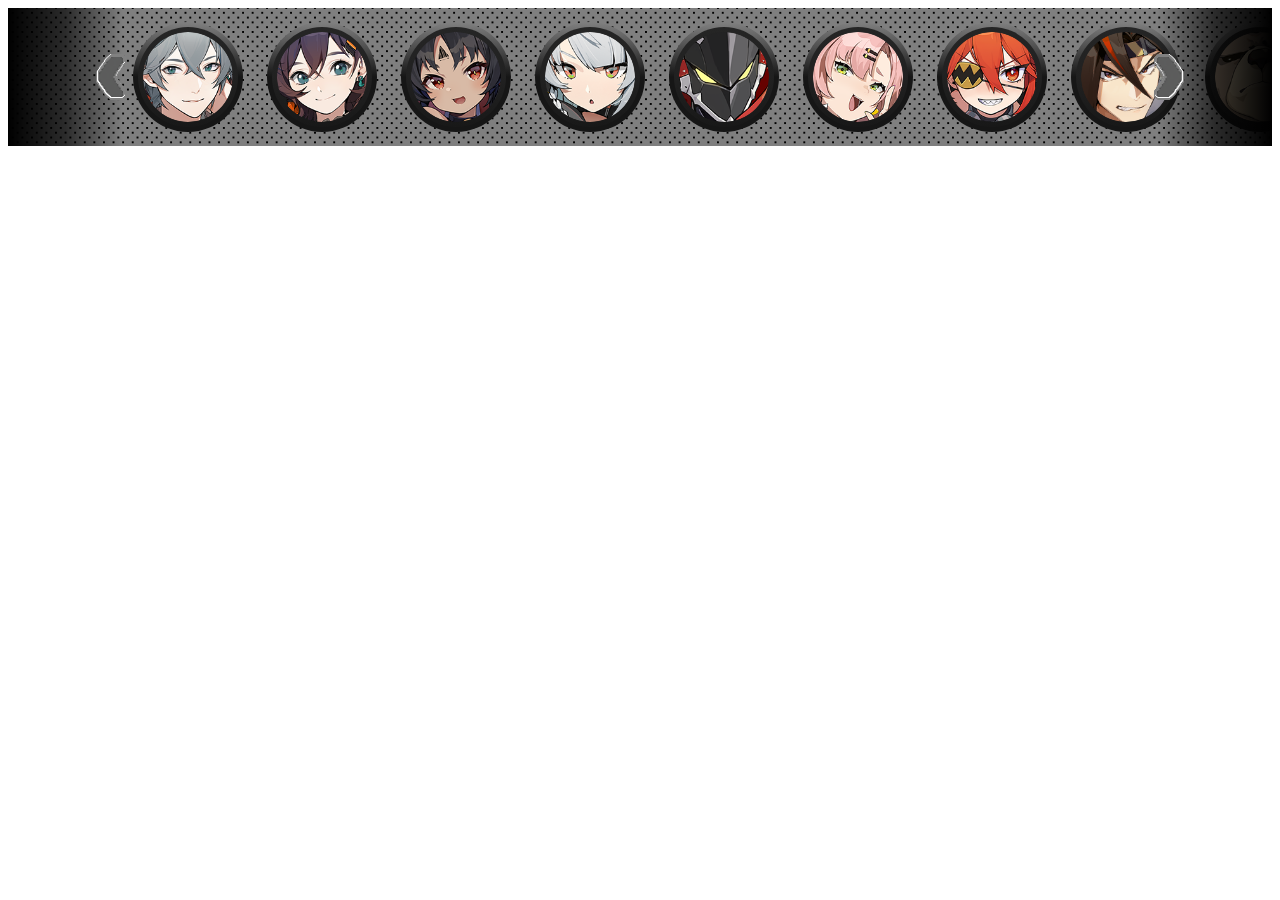
<file: CDWfooter.html>
<!DOCTYPE html>
<html lang="en">
<head>
  <meta charset="UTF-8" />
  <title>ZZZ Home Page</title>
  <link rel="stylesheet" href="CSS/ChangeDynamicWallpaper.css">
</head>

<body>
<footer>

    <div class="left-arrow"><img src="ASSETS/IMG/UI/LeftArrow.png" id="left-arrowIMG"></img></div>

    <div class="footer-scroll">

        <div class="btn" id="1" name="first-btn">
            <div class="btn-extra">
                <img class="btn-img" src="ASSETS/IMG/UI/Icons/WiseIcon.png">
            </div>
        </div>

        <div class="btn" id="2">
            <div class="btn-extra">
                <img class="btn-img" src="ASSETS/IMG/UI/Icons/BelleIcon.png">
            </div>
        </div>

        <div class="btn"  id="3">
            <div class="btn-extra">
                <img class="btn-img" src="ASSETS/IMG/UI/Icons/NekomataIcon.png">
            </div>
        </div>

        <div class="btn"  id="4">
            <div class="btn-extra">
                <img class="btn-img" src="ASSETS/IMG/UI/Icons/AnbyIcon.png">
            </div>
        </div>

        <div class="btn" id="5">
            <div class="btn-extra">
                <img class="btn-img" src="ASSETS/IMG/UI/Icons/BillyIcon.png">
            </div>
        </div>

        <div class="btn" id="6">
            <div class="btn-extra">
                <img class="btn-img" src="ASSETS/IMG/UI/Icons/NicoleIcon.png">
            </div>
        </div>

        <div class="btn" id="7">
            <div class="btn-extra">
                <img class="btn-img" src="ASSETS/IMG/UI/Icons/KoledaIcon.png">
            </div>
        </div>

        <div class="btn"  id="8">
            <div class="btn-extra">
                <img class="btn-img" src="ASSETS/IMG/UI/Icons/AntonIcon.png">
            </div>
        </div>

        <div class="btn" id="9">
            <div class="btn-extra">
                <img class="btn-img" src="ASSETS/IMG/UI/Icons/BenIcon.png">
            </div>
        </div>

        <div class="btn"  id="10">
            <div class="btn-extra">
                <img class="btn-img" src="ASSETS/IMG/UI/Icons/EllenIcon.png">
            </div>
        </div>

        <div class="btn"  id="11">
            <div class="btn-extra">
                <img class="btn-img" src="ASSETS/IMG/UI/Icons/LycaonIcon.png">
            </div>
        </div>

        <div class="btn"  id="12">
            <div class="btn-extra">
                <img class="btn-img" src="ASSETS/IMG/UI/Icons/CorinIcon.png">
            </div>
        </div>

        <div class="btn" id="13">
            <div class="btn-extra">
                <img class="btn-img" src="ASSETS/IMG/UI/Icons/Soldier11Icon.png">
            </div>
        </div>

        <div class="btn" id="14">
            <div class="btn-extra">
                <img class="btn-img" src="ASSETS/IMG/UI/Icons/JaneDoeIcon.png">
            </div>
        </div>

        <div class="btn" id="15">
            <div class="btn-extra">
                <img class="btn-img" src="ASSETS/IMG/UI/Icons/MiyabiIcon.png">
            </div>
        </div>

        <div class="btn" id="16">
            <div class="btn-extra">
                <img class="btn-img" src="ASSETS/IMG/UI/Icons/Soukaku.png">
            </div>
        </div>

        <div class="btn" id="17" name="last-btn">
            <div class="btn-extra">
                <img class="btn-img" src="ASSETS/IMG/UI/Icons/VivianIcon.png">
            </div>
        </div>
    </div>

    <div class="right-arrow"><img src="ASSETS/IMG/UI/RightArrow.png" id="right-arrowIMG"></img></div>

</footer>

</body>
</html>
</file>
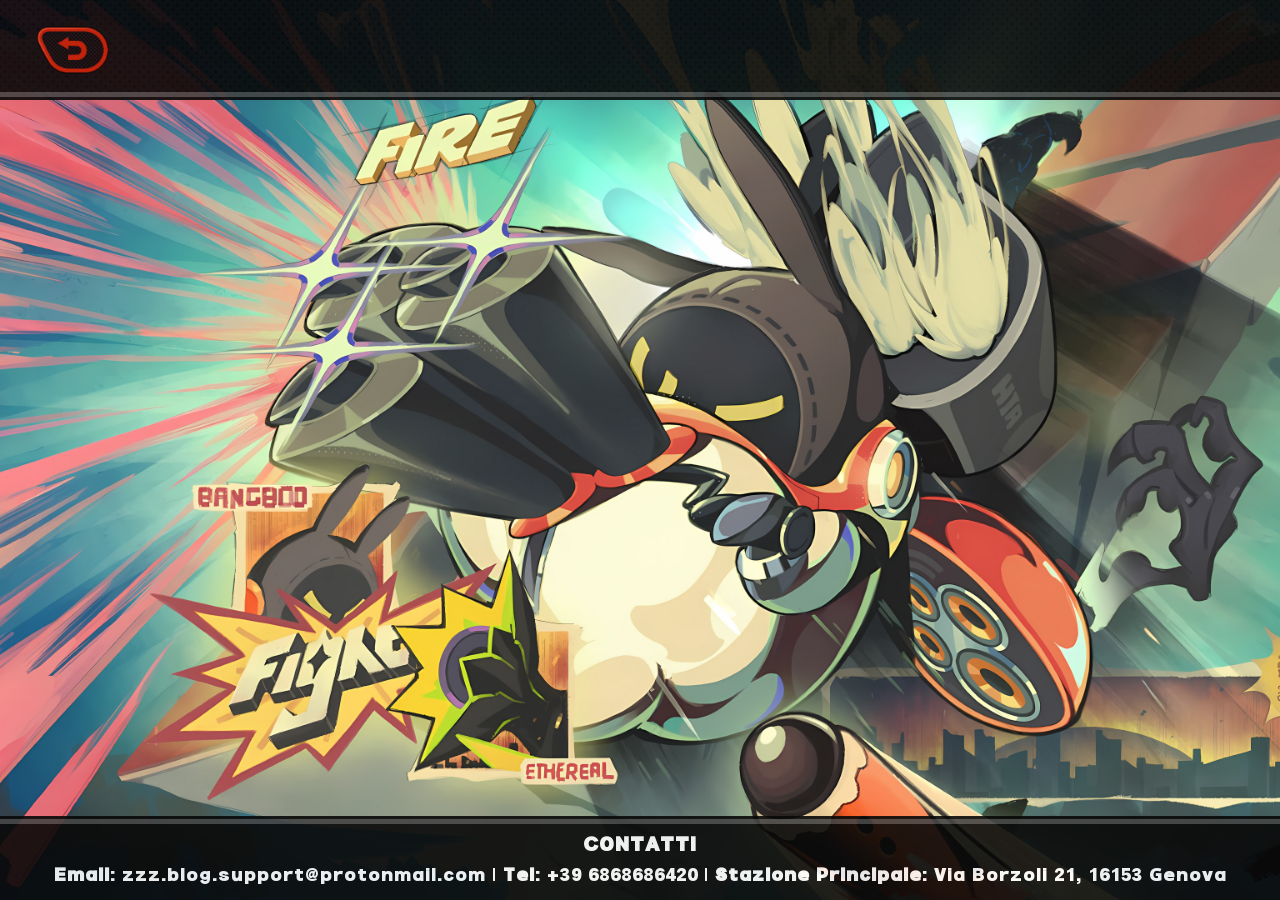
<file: login.html>
<!DOCTYPE html>
<html lang="it">
<head>
    <meta charset="UTF-8">
    <title>ZZZ login page</title>
    <link rel="icon" type="image/x-icon" href="ASSETS/IMG/dumbJaneDoe.png">
    <meta name="viewport" content="width=device-width, initial-scale=1.0">
    <link rel="stylesheet" href="CSS/Grafica.css">
</head>
<body>
<img class="background" id="Img">

<header>
    <div class="back-btn" onclick="window.location.href = 'home.php';">
        <img class="back-btn-img" src="ASSETS/IMG/UI/BackButton.png">
    </div>
</header>


<div class="AttentionInputsEmail" id="AttentionInputsEmail">
    <p class="AttentionEmailText" id="AttentionEmailText"></p>
</div>

<div class="AttentionInputsUsername" id="AttentionInputsUsername">
    <p class="AttentionUsernameText" id="AttentionUsernameText"></p>
</div>

<div class="AttentionInputsPassword" id="AttentionInputsPassword">
    <p id="AttentionPasswordText"></p>
</div>

<!-- FOOTER -->
<footer class="footer">
    <h2>CONTATTI</h2>
    <p>
        <strong>Email</strong>: <a>zzz.blog.support@protonmail.com</a> |
        <strong>Tel</strong>: <a>+39 6868686420</a> |
        <strong>Stazione Principale</strong>: <a>Via Borzoli 21, 16153 Genova</a>
    </p>
</footer>

<script>
    window.onload = function ChangeImage() {
    const Img = document.getElementById("Img");
    let i = 0;
    const maxImages = 90;
    Img.src = "ASSETS/IMG/LoadingScreens/" + i + ".jpg";
    setInterval(() => {
        i++;
        Img.style.opacity = 0;
        setTimeout(() => {
        Img.src = "ASSETS/IMG/LoadingScreens/" + i + ".jpg";
        Img.style.opacity = 1;
        }, 1000);
        if (i > maxImages) {
            i = 1;
        }
    }, 5000);
};
</script>

<!-- <audio id="Audio" loop>
  <source src="ASSETS/Music!/CameliaGoldenWeek-Night.mp3" type="audio/mpeg">
</audio>-->

</body>
</html>
</file>
<file: CSS/ChangeDynamicWallpaper.css>
@font-face {
    font-family: 'InpinHongmengti';
    src: url('../ASSETS/ZZZ.ttf') format('truetype');
    font-display: swap;
}

footer{
    display: flex;
    align-items: center;
    justify-content: center;
    height: 138px;
    margin-top: auto;

    position: relative;

    background-image:
      radial-gradient(circle at center, black 0.08rem, transparent 0),
      radial-gradient(circle at center, black 0.08rem, transparent 0);
    background-size: 0.6rem 0.6rem;
    background-position: 0 0, 0.3rem 0.3rem;

    mask-image: linear-gradient(rgb(0 0 0), rgb(0 0 0));
}

.footer-scroll {
    display: flex;
    align-items: center;
    gap: 24px;

    width: 100%;
    height: 100%;

    overflow-x: auto;
    overflow-y: hidden;

    white-space: nowrap;
    scroll-behavior: smooth;

    background-color: rgba(0,0,0,0.5);
    padding: 0 25px;
    box-sizing: border-box;
    scroll-snap-type: x mandatory;

}

.footer-scroll::-webkit-scrollbar {
    display: none;
}

.btn{
    display: flex;
    align-items: center;
    justify-content: center;
    border-radius: 5px;
    text-shadow: 3px 3px 2px black;
    user-select: none;
    flex: 0 0 auto;
    width: 110px;
    height: 110px;
    border-radius: 100%;
    margin-left: auto;
    margin-right: auto;
    scroll-snap-align: center;
    background: linear-gradient(grey,#161616, #161616);
}

.btn-extra{
    display: flex;
    align-items: center;
    justify-content: center;
    border-radius: 5px;
    text-shadow: 3px 3px 2px black;
    user-select: none;
    flex: 0 0 auto;
    width: 100px;
    height: 100px;
    border-radius: 100%;
    scroll-snap-align: center;    
    background: linear-gradient(#252525,#212121, #181818);
}

.btn:active{
    text-shadow: 0px 0px 0px black;
    animation: CDW-button-pressed 1s infinite;
}

.btn-img{
    height: 90px;
    width: 90px;
    border-radius: 100%;
    -webkit-user-drag: none;
    user-select: none;
}



[name="first-btn"]{
    margin-left: 100px;
}

[name="last-btn"]{
    margin-right: 100px;
}

.left-arrow, .right-arrow {
    position: absolute;
    top: 0;
    height: 100%;
    width: 115px;
    display: flex;
    align-items: center;
}

.left-arrow {
    justify-content: flex-end;
    background: linear-gradient(90deg,rgba(0,0,0,1),rgba(0,0,0,0.66), rgba(0,0,0,0) );
    left: 0px;
}

.right-arrow {
    justify-content: flex-start;
    background: linear-gradient(90deg,rgba(0,0,0,0),rgba(0,0,0,0.66), rgba(0,0,0,1) );
    right: 0px; 
}

#left-arrowIMG {
    height: 40px;

    filter:
        drop-shadow(0 -1px 0 #808080)
        drop-shadow(-1px -1px 0 #808080)
        drop-shadow(1px -1px 0 #808080)

        drop-shadow(-1px 0 0 #fff)
        drop-shadow(1px 0 0 #808080)

        drop-shadow(0 1px 0 #fff)
        drop-shadow(-1px 1px 0 #808080)
        drop-shadow(1px 1px 0 #808080);
}

#right-arrowIMG {
    height: 40px;

    filter:
        drop-shadow(0 -1px 0 #808080)
        drop-shadow(-1px -1px 0 #808080)
        drop-shadow(1px -1px 0 #808080)

        drop-shadow(-1px 0 0 #808080)
        drop-shadow(1px 0 0 #fff)

        drop-shadow(0 1px 0 #fff)
        drop-shadow(-1px 1px 0 #808080)
        drop-shadow(1px 1px 0 #808080);
}
</file>
<file: CSS/Grafica.css>
* {
    margin: 0;
    padding: 0;
    box-sizing: border-box;
    font-family: 'inpin hongmengti';
    letter-spacing: 1px;
}

body {
    background-color: black;
    overflow: hidden;
}

@font-face {
    font-family: 'inpin hongmengti';
    src: url('../ASSETS/ZZZ.ttf') format('truetype');
    font-weight: normal;
    font-style: normal;
}

/* VIDEO BACKGROUND*/
.background {
  position: fixed;
  z-index: -1;
  top: 0;
  left: 0;
  object-fit: cover;
  width: 100%;
  height: 100%;
  background-repeat: no-repeat;
  background-size: cover;
  pointer-events: none;
  transition: opacity 2s ease;
}

.blur1, .blur2 {
  position: absolute;
  z-index: -5;
  top: 0;
  left: 0;
  object-fit: cover;
  width: 100%;
  height: 100%;
  display: none;
  opacity: 0;
  transition: opacity 0.3s ease;
  background: repeating-linear-gradient(
    45deg,
    #1b1b1b,
    #1b1b1b 5px,
    #030404 5px,
    #030404 10px
    );

}

.blur1 {
    cursor: pointer;
}

.blur2 {
    opacity: 0.8;
    display: block;
    z-index: 1;
}

.button {
    position: absolute;
    left: 50%;
    bottom: 100px;          
    transform: translateX(-50%);

    height: 60px;
    aspect-ratio: 6;
    background-color: #090909;
    color: white;
    font-style: italic;
    font-size: 30px;
    border-radius: 80px;

    display: flex;
    align-items: center;      
    justify-content: center;  

    padding: 0 25px;

    outline: 2px solid #090909;
    border: 4px solid #454545;
    cursor: pointer;
}

.buttonLogin {
    margin-top: 10px;
    position: relative;

    width: 70%;
    height: 50px;
    aspect-ratio: 6;
    background-color: #090909;
    color: white;
    font-size: 20px;
    border-radius: 80px;

    display: flex;
    align-items: center;      
    justify-content: center;  

    margin-top: 20px;
    padding: 10px 25px;

    outline: 2px solid #090909;
    border: 4px solid #454545;
    cursor: pointer;
}

.buttonLogin:active{
    animation: button-pressedLogin 1s infinite;
    border: 0;
    outline: 0;
    color: white;
}

.input {
    margin-top: 10px;
    position: relative;

    width: 70%;
    height: 50px;
    aspect-ratio: 6;
    background-color: #1c1c1c;
    color: white;
    font-size: 20px;
    border-radius: 80px;

    display: flex;
    align-items: center;      
    justify-content: center;  

    padding: 10px 25px;

    outline: 2px solid #090909;
    border: 4px solid #323232;
    cursor: pointer;
}

.input:active{
    border: 4px solid #e3ff00;
}

.Reg-Pas {
    margin-top: 20px;
    position: relative;

    width: 70%;
    height: 50px;
    aspect-ratio: 6;
    color: white;
    font-size: 20px;

    display: flex;
    align-items: center;      
    justify-content: space-between; 
    gap: 50px;
    padding: 10px 25px;
}

.R, .P ,.L{
    cursor: pointer;
    margin: 0; 
}
.button:active{
    animation: button-pressed 1s infinite;
    border: 0;
    outline: 0;
    color: white;
}

@keyframes button-pressedLogin {
    0% {
        transform: scaleY(1);
        background: linear-gradient(45deg, #e3ff00,#a2ff00, #e3ff00);
    }
    50%{
        transform: scaleY(1.1);
    }
    75% {
        background: linear-gradient(45deg, #a2ff00,#e3ff00, #a2ff00);
    }
    100% {
        transform: scaleY(1);
        background: linear-gradient(45deg, #e3ff00,#a2ff00, #e3ff00);
    }
}

@keyframes button-pressed {
    0% {
        transform: translateX(-50%) scaleY(1);
        background: linear-gradient(45deg, #e3ff00,#a2ff00, #e3ff00);
    }
    50%{
        transform: translateX(-50%) scaleY(1.1);
    }
    100%{
        transform: translateX(-50%) scaleY(1);
        background: linear-gradient(45deg, #e3ff00,#a2ff00, #e3ff00);
    }
}

.login, .register, .forgotPassword {
    flex-direction: column;                

    position: absolute;
    left: 50%;
    top: 225px;          
    transform: translateX(-50%);

    z-index: 2;
    display: none;
    width: 800px;
    height: 450px;
    aspect-ratio: 6;
    background-color: #090909;
    color: white;
    font-size: 30px;

    align-items: center;      
    justify-content: center;  

    opacity: 0;
    outline: 4px solid #454545;
    border: 4px solid black;
    transition: opacity 0.3s ease;
    border-radius: 25px 0px 25px 25px;

}

.register {
    opacity: 1;
    display: block;
    height: 525px;
}

.forgotPassword {
    opacity: 1;
    display: block;
    height: 485px;
}

.header-login{
    position: relative;   
    background: linear-gradient(#272727, #090909);
    width: 100%;
    height: 100px;
    border-radius: 25px 0px 0px 0px;
    display: flex;
    align-items: center;      
    justify-content: center;
    z-index: 1;
    --dotSize: 0.08rem;
}

.header-login::after {
  content: '';
  position: absolute;
  inset: 0;
  z-index: -1;

  /* Dotted background */
  background-image: radial-gradient(
      circle at center,
      black var(--dotSize),
      transparent 0
    ), radial-gradient(circle at center, black var(--dotSize), transparent 0);
  background-size: 0.6rem 0.6rem;
  background-position: 0 0, 0.3rem 0.3rem;
  mask-image: linear-gradient(rgb(0 0 0), rgb(0 0 0 / 0));
}

.ImgHeaderBehind {
    position: absolute;
    right: 0;
    margin-right: 30px;
    width: 90px;
    height: 60px;
    cursor: pointer;
    user-select: none;
    -webkit-user-drag: none;
    background-repeat: no-repeat;
    background-size: cover;
}

.ImgHeaderBehind:active { 
    animation: footer-button-pressed 1s infinite;
    filter: invert();
    border-radius: 40px 12px 50px 40px ;
    background-color: transparent; 
}

.ImgHeaderBehind:active #IMG{ display: none; }

@keyframes footer-button-pressed {
    0% {
        transform: scaleY(1);
        background-image: linear-gradient(45deg, #1c00ff,#5d00ff, #1c00ff,#5d00ff, #1c00ff);
        
    }
    75% {
        transform: scaleY(1.1);
        background-image: linear-gradient(45deg, #5d00ff,#1c00ff, #5d00ff,#1c00ff, #5d00ff);
    }
    100% {
        transform: scaleY(1);
        background-image: linear-gradient(45deg, #1c00ff,#5d00ff, #1c00ff,#5d00ff, #1c00ff);
    }
}

.body-login{
    display: flex;
    flex-direction: column;
    align-items: center;  
    justify-content: start;

    margin-top: 2px;
    position: relative;
    width: 100%;
    height: 340px;
    border-radius: 0 0 25px 25px;
    padding-top: 10px;
    background-image: url("../ASSETS/IMG/UI/loginBackground.jpg");
    background-position: center;
    background-repeat: no-repeat;
    background-size: cover;
}

.AttentionInputsEmail {
    position: absolute;
    left: 50%;
    top: 110px;
    transform: translateX(-50%);
    z-index: 2;

    width: auto;
    height: auto;

    box-sizing: border-box;

    background-color: #090909;
    color: white;
    font-style: italic;
    font-size: 16px;
    border-radius: 80px;

    display: flex;
    align-items: center;
    justify-content: center;

    padding: 5px 25px;
    cursor: pointer;

    white-space: nowrap;
    overflow: hidden;
    display: none;
    opacity: 0;
    transition: opacity 2s ease;
}

.AttentionInputsEmail p {
    padding-left: 100%; 
    animation: slide 8s linear infinite;
}

.AttentionInputsUsername {
    position: absolute;
    left: 50%;
    top: 144px;
    transform: translateX(-50%);
    z-index: 2;

    width: auto;
    height: auto;

    box-sizing: border-box;

    background-color: #090909;
    color: white;
    font-style: italic;
    font-size: 16px;
    border-radius: 80px;

    display: flex;
    align-items: center;
    justify-content: center;

    padding: 5px 25px;
    cursor: pointer;

    white-space: nowrap;
    overflow: hidden;
    display: none;
    opacity: 0;
    transition: opacity 2s ease;
}

.AttentionInputsUsername p {
    padding-left: 100%; 
    animation: slide 8s linear infinite;
}

@keyframes slide {
    0% {
        transform: translateX(30%);
    }
    100% {
        transform: translateX(-250%);
    }
}

.AttentionInputsPassword {
    position: absolute;
    left: 50%;
    top: 178px;
    transform: translateX(-50%);

    width: auto;
    height: auto;

    box-sizing: border-box;

    background-color: #090909;
    color: white;
    font-style: italic;
    font-size: 15px;
    border-radius: 80px;

    display: flex;
    align-items: center;
    justify-content: center;

    padding: 5px 25px;
    cursor: pointer;

    white-space: nowrap;
    display: none;
    z-index: 2;
    opacity: 0;
    transition: opacity 2s ease;
}

.footer {
    background-color: #090909;
    color: #fdfdfd;
    text-align: center;
    padding: 15px 15px;
    position: absolute;
    z-index: 5;
    bottom: 0;
    width: 100%;

    opacity: 0.9;
}

.footer::before {
    content: "";
    position: absolute;
    top: 3px;      
    left: 0;
    width: 100%;
    height: 5px;
    background-color: #454545;
}

.footer h2 {
    font-size: 18px;
    margin-bottom: 8px;
}

.footer a:hover{
    color: grey;
    transition: 0.2s;
    cursor: pointer;
    text-decoration: underline;
}

/* HEADER */
header {
    position: fixed;
    top: 0;
    left: 0;
    width: 100%;
    z-index: 999;
    height: 100px;

    background-color: #090909;
    width: 100%;
    padding: 0.5rem 1rem;
    box-sizing: border-box;

    background-image:
      radial-gradient(circle at center, black 0.08rem, transparent 0),
      radial-gradient(circle at center, black 0.08rem, transparent 0);
    background-size: 0.6rem 0.6rem;
    background-position: 0 0, 0.3rem 0.3rem;

    mask-image: linear-gradient(rgb(0 0 0), rgb(0 0 0));
    -webkit-user-drag: none;

    display: flex;
    align-items: center;
    justify-content: flex-start;

    opacity: 0.9;
}

/* BACK BUTTON */
.back-btn{
    border: 1px solid transparent;
    aspect-ratio: 3/2;
    height: 50px;
    border-radius:15px 27px 27px 30px;
    position: absolute;
    left: 35px;
}

.back-btn:active{
    animation: button-pressed 1s infinite;
    position: absolute;
    left: 75px;
}

.back-btn-img{
    width: 100%;
    height: 100%;
    display: block;
    user-select: none;
}

.back-btn-img:active{
    width: 100%;
    height: 100%;
    display: none;
    user-select: none;
}

header::before {
    content: "";
    position: absolute;
    bottom: 3px;
    left: 0;
    width: 100%;
    height: 5px;
    background-color: #454545;
}
</file>
